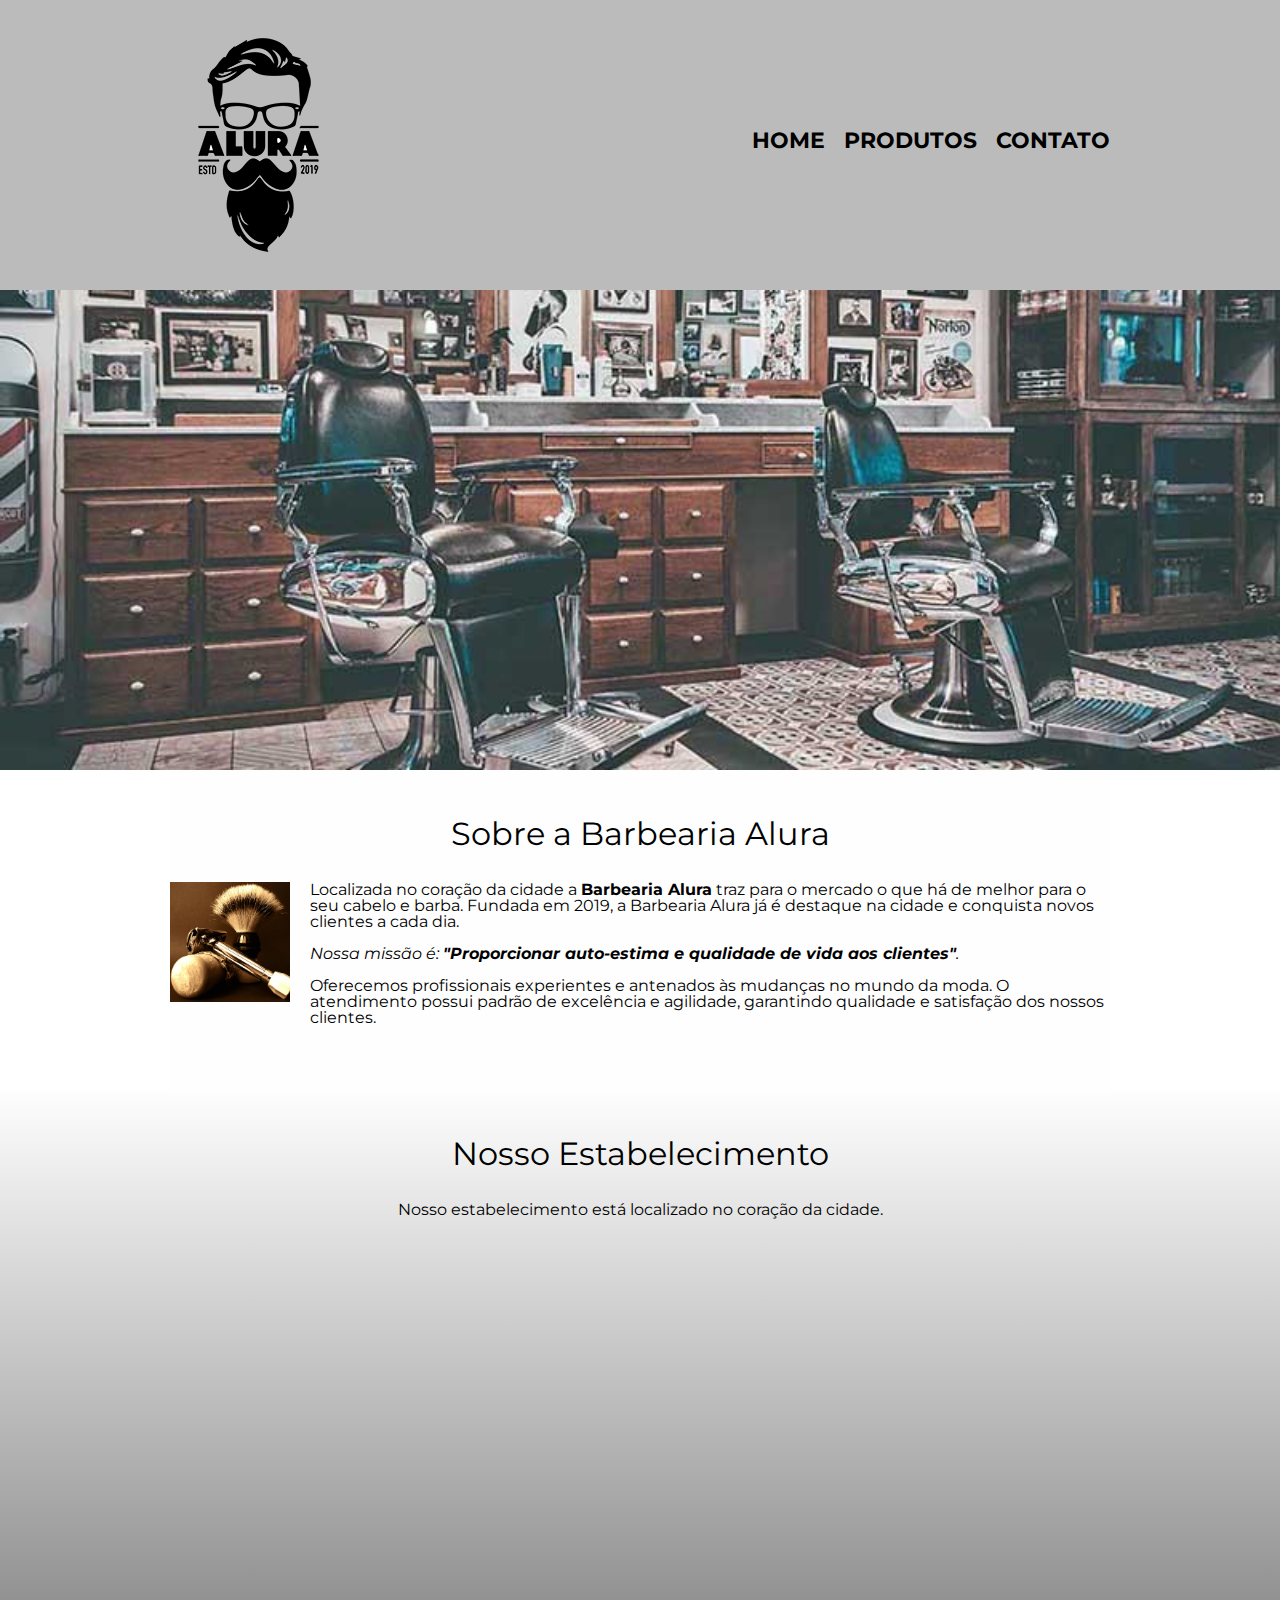
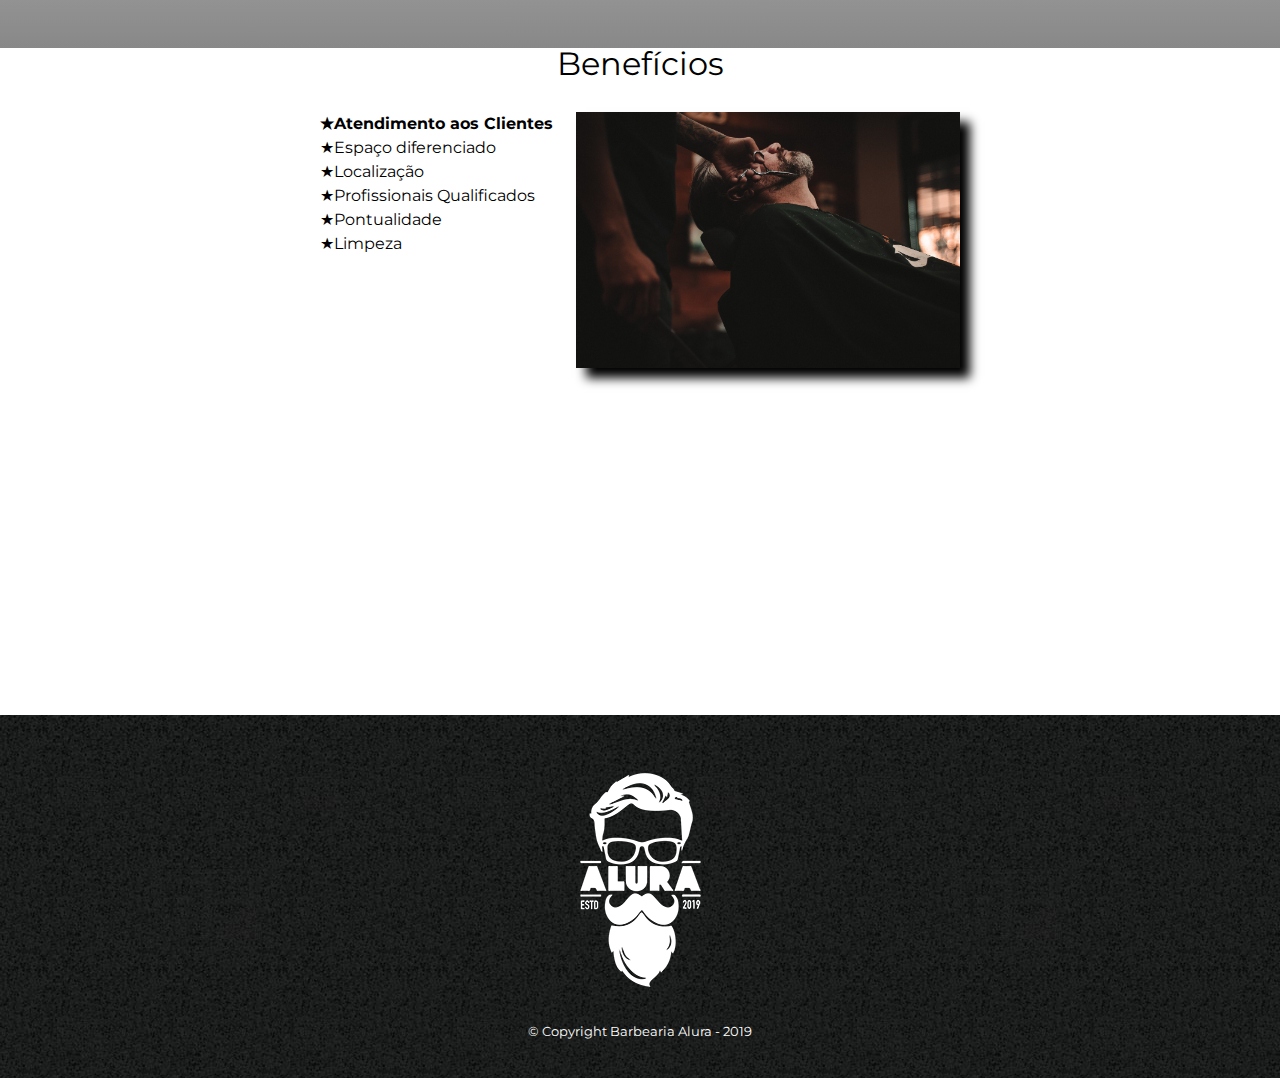
<file: index.html>
<!DOCTYPE <html>
<html lang="pt-br">
     <head>
        <meta charset="UTF-8">
        <meta name="viewport" content="width=device-width">
        <title>Barbearia Alura</title>
        
        <link rel="stylesheet" href="reset.css">
        <link rel="stylesheet" href="style.css">
        <link rel="preconnect" href="https://fonts.googleapis.com">
         <link rel="preconnect" href="https://fonts.gstatic.com" crossorigin>
         <link href="https://fonts.googleapis.com/css2?family=Montserrat:wght@100;300&family=Roboto&display=swap" rel="stylesheet">
               
     </head>
     <body>
         <header>
               <div class="caixa">
                  <h1><img src="imagens/logo.png"></h1>
               
                  <nav>
                     <ul>
                           <li><a href="index.html">Home</a></li>
                           <li><a href="produto.html">Produtos</a></li>
                           <li><a href="contato.html">Contato</a></li>
                     </ul>
                  </nav>
               </div>                  
         </header>
 
        <img class="banner" src="banner.jpg">
        <main>

            <section class="principal">
                  <h2 class="titulo-principal">Sobre a Barbearia Alura</h2>

                  <img class="utensilhos" src="imagens/utensilios.jpg" alt="utensilhos">

                  <p>Localizada no coração da cidade a <strong>Barbearia Alura</strong> traz para o mercado o que há de melhor para o seu cabelo e barba. 
                  Fundada em 2019, a Barbearia Alura já é destaque na cidade e conquista novos clientes a cada dia.</p>

                  <p id="missao" ><em>Nossa missão é: <strong>"Proporcionar auto-estima e qualidade de vida aos clientes"</strong>.</em></p>

                  <p>Oferecemos profissionais experientes e antenados às mudanças no mundo da moda. 
                  O atendimento possui padrão de excelência e agilidade, garantindo qualidade e satisfação dos nossos clientes.</p>
            </section>

            <section class="mapa">
                 <h3 class="titulo-principal">Nosso Estabelecimento</h3>
                 <p>Nosso estabelecimento está localizado no coração da cidade.</p>

                 <div class="mapa-conteudo">
                  <iframe width="100%" src="https://www.google.com/maps/embed?pb=!1m18!1m12!1m3!1d234089.07985701557!2d-46.806753108849726!3d-23.5453798345112!2m3!1f0!2f0!3f0!3m2!1i1024!2i768!4f13.1!3m3!1m2!1s0x94ce5a2b2ed7f3a1%3A0xab35da2f5ca62674!2sAlura%20-%20Escola%20Online%20de%20Tecnologia!5e0!3m2!1spt-BR!2sbr!4v1683673779785!5m2!1spt-BR!2sbr" width="100%" height="350" style="border:0;" allowfullscreen="" loading="lazy" referrerpolicy="no-referrer-when-downgrade"></iframe>

                 </div>
            </section>

            <section class="conteudo-beneficios">
                  <h3 class="titulo-principal">Benefícios</h3>

                  <div class="conteudo-beneficios">
                     <ul class="lista-beneficios">
                        <li class="itens">Atendimento aos Clientes</li>
                        <li class="itens">Espaço diferenciado</li>
                        <li class="itens">Localização</li>
                        <li class="itens">Profissionais Qualificados</li>
                        <li class="itens">Pontualidade</li>
                        <li class="itens">Limpeza</li>
                     </ul><img src="beneficios.jpg" class="imagembeneficios">        
                  </div>
                             
                 <div class="video">
                  <iframe width="560" height="315" src="https://www.youtube.com/embed/wcVVXUV0YUY" frameborder="0" allow="accelerometer; autoplay; encrypted-media; gyroscope; picture-in-picture" allowfullscreen></iframe>
                 </div>
       </section>
      </main>    

               <footer>
                     <img src="imagens/logo-branco.png">
                     <p class="copyright">&copy; Copyright Barbearia Alura - 2019</p>
               </footer>
     </body>
       
</html>
</file>
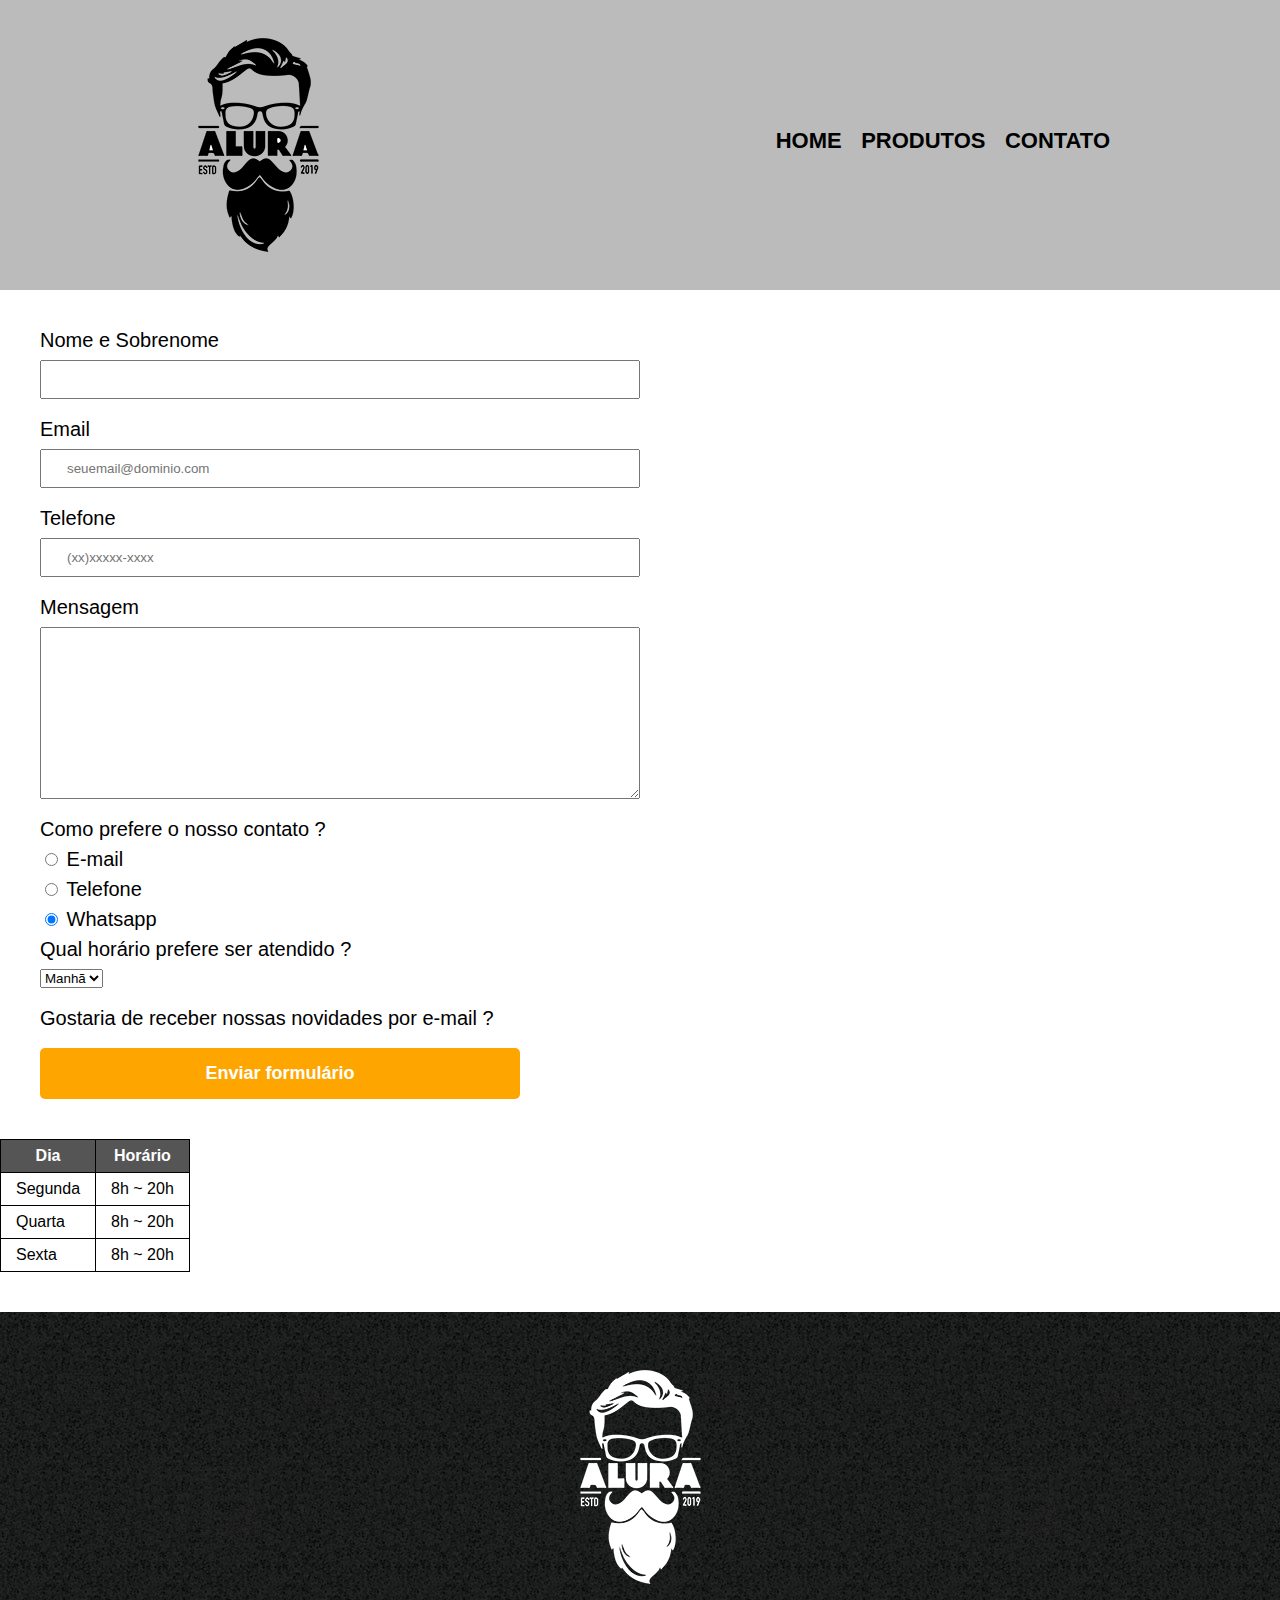
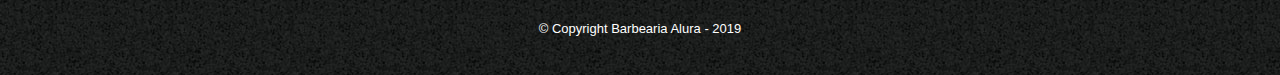
<file: contato.html>
<!DOCTYPE <html>
<html lang="pt-br">
    <head>
        <meta charset="UTF-8">
        <title>Contato - Barbearia Alura</title>

        <link rel="stylesheet" href="reset.css">
        <link rel="stylesheet" href="style.css">
     </head>

     <body>
        <header>
            <div class="caixa">
                <h1><img src="imagens/logo.png" alt="logo da barbearia alura"></h1>
            
                <nav>
                    <ul>
                        <li><a href="index.html">Home</a></li>
                        <li><a href="produto.html">Produtos</a></li>
                        <li><a href="contato.html">Contato</a></li>
                    </ul>
                </nav>
            </div>                  
        </header>
        <main>
            <form>
                <label for="nomesobrenome">Nome e Sobrenome</label>
                <input type="text" id="nomesobrenome" class="input-padrao" required>

                <label for="email">Email</label>
                <input type="text" id="email" class="input-padrao" required placeholder="seuemail@dominio.com"> 

                <label for="telefone">Telefone</label>
                <input type="text" id="telefone" class="input-padrao" required placeholder="(xx)xxxxx-xxxx"> 

                <label for="mensagem">Mensagem</label>
                <textarea cols="70" rows="10" id="mensagem" class="input-padrao" required></textarea>
                
                <fieldset>

                    <legend> Como prefere o nosso contato ?</legend>

                    <label for="radio-email"><input type="radio" name="contato" value="email" id="radio-email"> E-mail</label>
                    

                    <label for="radio-telefone"><input type="radio" name="contato" value="telefone" id="radio-telefone"> Telefone
                    </label>
                    

                    <label for="radio-whatsapp"> <input type="radio" name="contato" value="telefone" id="radio-whatsapp" checked> Whatsapp</label>
                 

                </fieldset>

                <fieldset>
                    <legend>Qual horário prefere ser atendido ?</legend>
                    <select>
                        <option>Manhã </option>
                        <option>Tarde</option>       
                        <option>Noite</option>                 
                         
                </select>

                </fieldset>
                
                <label class="checkbox"><imput type="checkbox" checkbox > Gostaria de receber nossas novidades por e-mail ?</label>
                                                
                <input type="submit" value="Enviar formulário" class="enviar">    
            </form>
            <table>
                <thead>
                    <tr>
                        <th>Dia</th>
                        <th>Horário</th>
                    </tr>
                </thead>
                <tbody>
                    <tr>
                        <td>Segunda</td>
                        <td>8h ~ 20h</td>
                    </tr>
                    <tr>
                        <td>Quarta</td>
                        <td>8h ~ 20h</td>
                    </tr>
                    <tr>
                        <td>Sexta</td>
                        <td>8h ~ 20h</td>
                    </tr>
                </tbody>
            </table>


        </main>
        <footer>
            <img src="imagens/logo-branco.png" alt="logo da barbearia alura ">
            <p class="copyright">&copy; Copyright Barbearia Alura - 2019</p>
        </footer>
     </body>
</html>
</file>
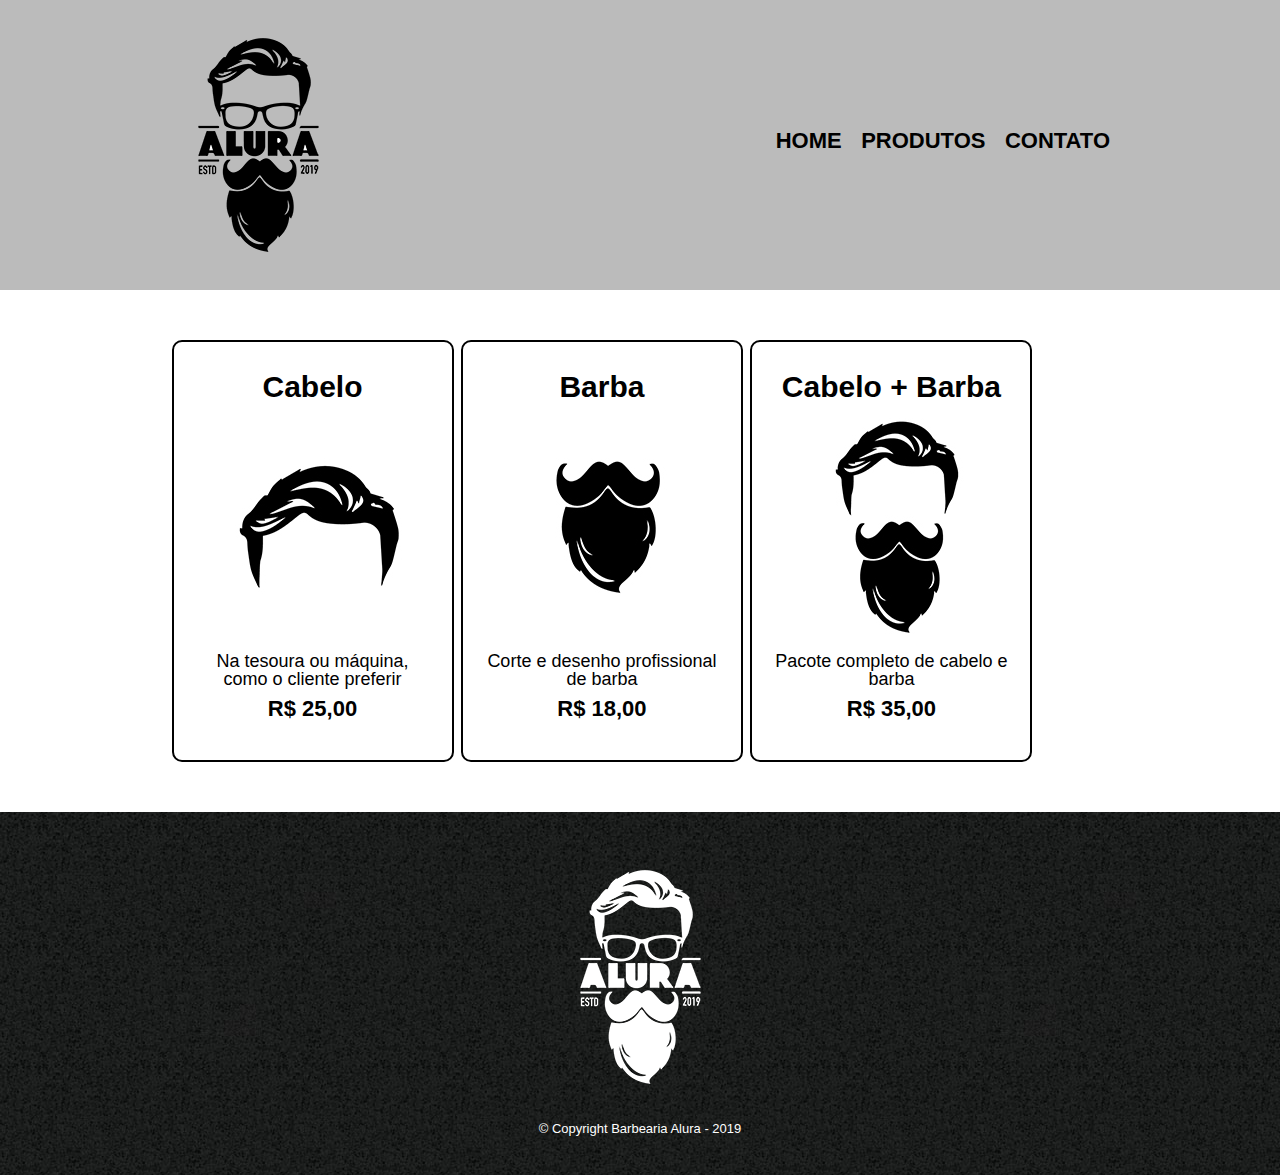
<file: produto.html>
<!DOCTYPE <html>
<html lang="pt-br">
    <head>
        <meta charset="UTF-8">
        <title>Produtos - Barbearia Alura</title>

        <link rel="stylesheet" href="reset.css">
        <link rel="stylesheet" href="style.css">
     </head>

     <body>
        <header>
            <div class="caixa">
                <h1><img src="imagens/logo.png"></h1>
            
                <nav>
                    <ul>
                        <li><a href="index.html">Home</a></li>
                        <li><a href="produto.html">Produtos</a></li>
                        <li><a href="contato.html">Contato</a></li>
                    </ul>
                </nav>
            </div>                  
        </header>

        <main>
            <ul class="produto">
                <li><h2>Cabelo</h2>
                    <img src="imagens/cabelo.jpg">
                    <p class="produto-descricao">Na tesoura ou máquina, como o cliente preferir</p>
                    <p class="produto-preco">R$ 25,00</p>
                </li>
                <li><h2>Barba</h2>
                    <img src="imagens/barba.jpg">
                    <p class="produto-descricao">Corte e desenho profissional de barba</p>
                    <p class="produto-preco">R$ 18,00</p>
                </li>
                <li><h2>Cabelo + Barba</h2>
                    <img src="imagens/cabelo+barba.jpg">
                    <p class="produto-descricao">Pacote completo de cabelo e barba</p>
                    <p class="produto-preco">R$ 35,00</p>
                </li>
            </ul>

        </main>
        <footer>
            <img src="imagens/logo-branco.png">
            <p class="copyright">&copy; Copyright Barbearia Alura - 2019</p>
        </footer>
     </body>
</html>
</file>
<file: style.css>
body {
    font-family:'Montserrat',sans-serif;
    
}

header {
    background: #bbbbbb ;
    padding: 20px 0 ;
}
.caixa {
    position: relative;
    width: 940px;
    margin: 0 auto;
}

nav {
    position: absolute;
    top: 110px;
    right: 0;

}

nav li {
    display: inline;
    margin:  0 0 0 15px;
}

nav a {
    text-transform: uppercase;
    color:#000000;
    font-weight: bold;
    font-size: 22px;
    text-decoration: none;
}

nav a:hover {
    color: #C78C19;
    text-decoration: underline;
}

.produto {
    width: 940px;
    margin: 0 auto;
    padding: 50px 0;
}

.produto li {
    display: inline-block;
    text-align: center;
    width: 30%;
    vertical-align: top;
    margin: 0 1.5px;
    padding: 30px 20px;
    box-sizing: border-box;
    border: 2px solid #000000;
    border-radius: 10px;
}
.produto li:hover {
    border-color: #C78C19;
}

.produto li:active {
    border-color: #088C19;    
}
.produto li:hover h2 {
    font-size: 34px;
}

.produto h2 {
    font-size: 30px;
    font-weight: bold;
}

.produto-descricao {
    font-size: 18px;
}
.produto-preco {
    font-size: 22px;
    font-weight: bold;
    margin: 10px;
}

footer {
    text-align: center;
    background: url("imagens/bg.jpg");
    padding: 40px 0;
}

.copyright {
    color: #FFFFFF;
    font-size: 13px;
    margin: 20px 0 0;
}

form {
    margin:40px;
}


form label, form legend {
    display: block;
    font-size: 20px;
    margin: 0 0 10px;
}

.input-padrao {
    display: block;
    margin: 0 0 20px;
    padding: 10px 25px;
    width: 50%;
}

.checkbox {
    margin: 20px 0;
}

.enviar {
    width: 40%;
    padding: 15px 0;
    background: orange;
    color: white;
    font-weight: bold;
    font-size: 18px;
    border: none;
    border-radius: 5px;
    transition: 1s all;
    cursor: pointer;

}
.enviar :hover{
    background: darkorange;
    transform: scale(1.2);
}

table {
   margin: 20px 0 40px;
}

thead {
    background: #555555;
    color: white;
    font-weight: bold;
}

td, th {
    border: 1px solid #000000;
    padding: 8px 15px;
}

/*css pagina inicial */
.banner {
  width: 100%;
}

.titulo-principal {
  text-align: center;
  font-size: 2em;
  margin: 0 0 1em;
  clear: left;
  color: rgb(0,0,0,0,0.3);
}

.principal {
    padding: 3em 0;
    background: #fefefe;
    width: 940px;
    margin: 0 auto;
}
.principal p {
    margin: 0 0 1em;
}

.principal strong {
    font-weight: bold;
}

.principal em {
    font-style: italic;
}

.utensilhos {
    width: 120px;
    float:left;
    margin: 0 20px 20px 0;
}
.mapa {
    padding: 3em 0;
    background: linear-gradient(#FEFEFE, #888888);
}
.mapa-conteudo {
    width: 940px;
    margin: 0 auto;

}
.mapa p {
    margin: 0 0 2em;
    text-align: center;
    }

.beneficios {
        padding: 3em 0;
        background: #888888;
    }
.conteudo-beneficios {
    width: 640px;
    margin: 0 auto;
}

.lista-beneficios {
    width: 40%;
    display: inline-block;
    vertical-align: top;
}
.itens {
    line-height: 1.5;
}

.itens:first-child {
    font-weight: bold;
}
.itens:before {
    content: "★"
}
.imagembeneficios {
    width: 60%;
    opacity: 1;
    transition: 400ms;
    box-shadow: 10px 10px 10px 0 #000000;
      }

   
.imagembeneficios:hover {
        opacity: 0.3;
    }

.video {
    width: 560px;
    margin: 1em auto;
}

@media screen and (max-width: 480px) {
    .caixa, .principal, .conteudo-beneficios, .mapa-conteudo, .video {
        width: auto;
    }

    h1 {
        text-align: center;
    }

    nav {
        position: static;
    }

    .lista-beneficios, .imagembeneficios {
        width: 100%;
    }
}
</file>
